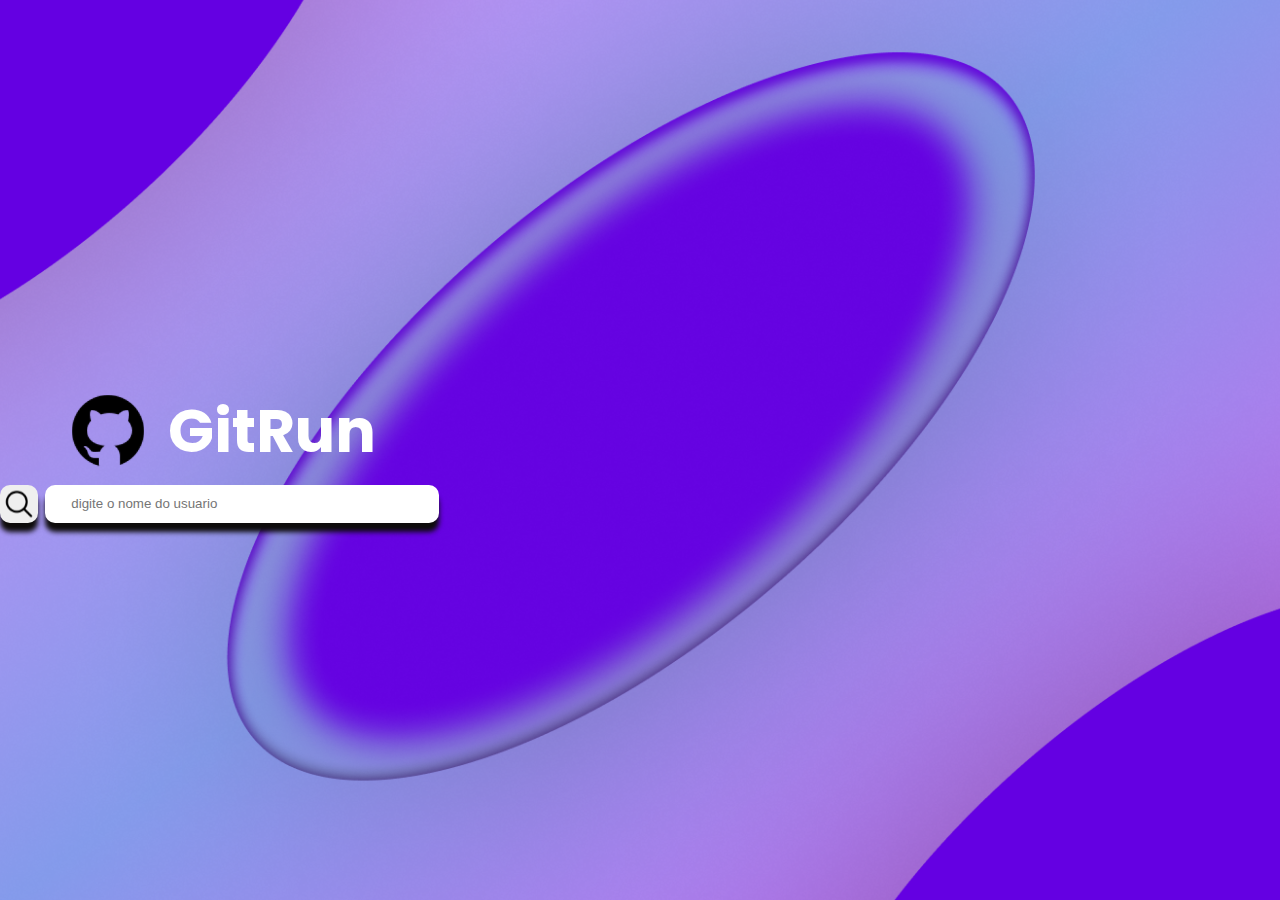
<file: GITRUN/index.html>
<!DOCTYPE html>
<html lang="en">
<head>
    <meta charset="UTF-8">
    <meta name="viewport" content="width=device-width, initial-scale=1.0">
    <title>guitrun</title>
    <link rel="stylesheet" href="./src/css/styl.css">
    <link rel="preconnect" href="https://fonts.googleapis.com">
<link rel="preconnect" href="https://fonts.gstatic.com" crossorigin>
<link href="https://fonts.googleapis.com/css2?family=Inter:wght@600;800&family=Poppins:wght@400;500;600;700;800&family=Quicksand:wght@500&display=swap" rel="stylesheet">
</head>
<body>      
    <main>
        <div class="conteiner">
            <div class="conteudo">
            <header>
                <img src="./src/img/GitHub.png" alt="" >
                <h1>GitRun</h1>
            </header>
            <section class="form">
                <button id="mybutton" type="submit">
                    <img src="./src/img/Search.svg" alt="" class="lupa">
                </button>
                <input type="text" placeholder="digite o nome do usuario">
            </section>
            </div>
        </div>
        <Script src="./giit.JS"></Script>
    </main>
</body>
</html>
</file>
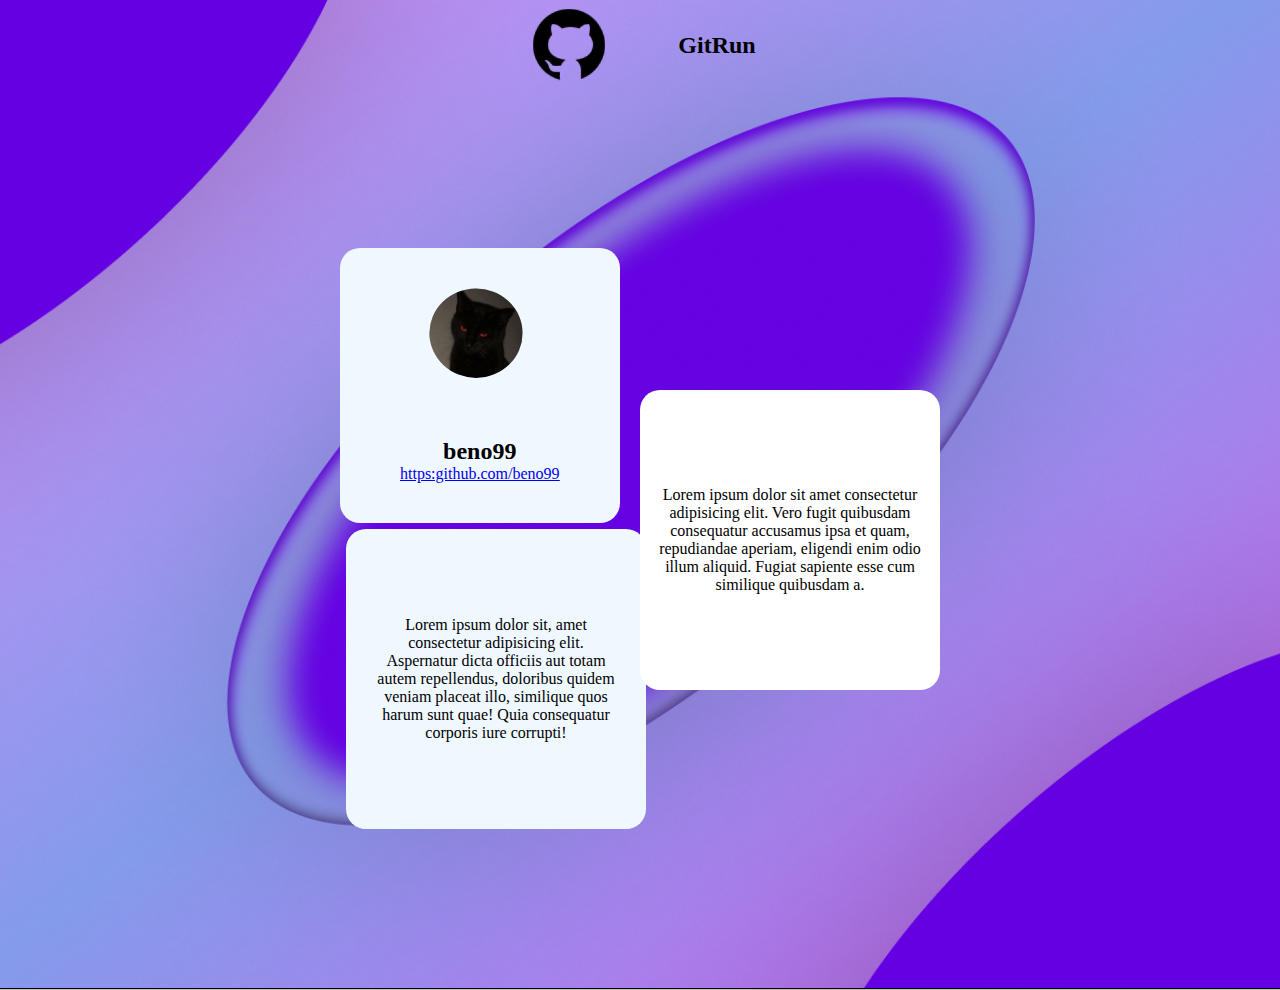
<file: GITRUN/index2.html>
<!DOCTYPE html>
<html lang="en">
<head>
    <meta charset="UTF-8">
    <meta name="viewport" content="width=do, initial-scale=1.0">
    <title>Document</title>
    <link rel="stylesheet" href="./src/css/styl.css">
</head>
<body>
    <nav>
        <img src="./src/img/GitHub.png" alt="">
        <h2>GitRun</h2>
    </nav>
    <div id="conteiner">
       

        <main>
            <section id="perfil">
                <div class="usuario">
                    <img src="./src/img/Ellipse 11.svg" alt="fotouser" class="cat" > 
                    <h2>beno99</h2>
                    <a href="#"><u>https:github.com/beno99</u></a>
                </div>
            </section>
            <aside>
                Lorem ipsum dolor sit, amet consectetur adipisicing elit. Aspernatur dicta officiis aut totam autem repellendus, doloribus quidem veniam placeat illo, similique quos harum sunt quae! Quia consequatur corporis iure corrupti!
            </aside>
        </main>
        <div class="repositorios">Lorem ipsum dolor sit amet consectetur adipisicing elit. Vero fugit quibusdam consequatur accusamus ipsa et quam, repudiandae aperiam, eligendi enim odio illum aliquid. Fugiat sapiente esse cum similique quibusdam a.</div>
    </div>
</body>
</html>
</file>
<file: GITRUN/src/css/styl.css>
*{
    margin: 0;
    padding: 0;
    box-sizing: border-box;
}
body {
    max-width: 100%;
    min-width: 100%;
    background-image: url(../img/Desktop\ -\ 1\ \(2\).png);
    background-repeat: no-repeat;
    background-size: 110%;
    background-position: center center;
    font-family: 'poppins' sans-serif;
}

main {
display: flex;
justify-content: center;
align-items: flex-start;
height: 100vh;


}
img {
    height: 90px;
    margin-right: 5%;
    
    
}

header {
    padding: 2%;
    align-items: center;
    display: flex;
    justify-content: center;
    
}

.conteudo {
    align-items: center;
    display: flex;
    justify-content: center;
    text-align: center;
    flex-direction: column;
}

.form {
    align-items: center;
    display: flex;
    justify-content: center;
}

h1{
    color: #fff;
    display: flex;
    justify-content: center;
    font-family: 'poppins';
    font-size: 60px;
    
}
input {
    width: 394px;
    height: 38px;
    border-radius: 10px;
    border-style: none;
    box-shadow: 0px 9px 5px 0px  rgb(14, 12, 12);
    padding-left: 6%;
}
button {
    width: 38px;
    height: 38px;
    border-radius: 10px;
    border-style: none;
    margin-right:7px ;
    box-shadow: 0px 9px 5px 0px rgb(14, 12, 12);
}
.lupa {
    width: 38px;
    height: 38px;
    border-radius: 10px;
    border-style: none;
    margin-right:5px ;
   
}

#conteiner {

    display: flex;
    align-items: center;
    justify-content: center;
    flex-direction: row;

}

nav {
    display: flex;
    justify-content:center;
    align-items: center;

}

.usuario {
    background-color: aliceblue;
    padding: 40px 60px; 
    display: flex;
    flex-direction: column ;
    text-align: center;
    border-radius: 20px;
}

.cat{
    margin-bottom: 60px;
}

aside {
  background-color: aliceblue;
  height: 300px;  
  width: 300px;
  display: flex;
  flex-direction: column ;
  text-align: center;
  border-radius: 20px;
  justify-content: center;
  padding: 0px 30px;
   margin: 2%  2% 1%;
}
main {
    flex-direction: column;
    width: max-content;
}
.repositorios{
    background-color: #fff;
    height: 300px;
    width:  300px;
    padding: 2px;
    border-radius: 20px;
    text-align: center;
    display: flex;
    justify-content: center;
    align-items: center;
}
</file>
